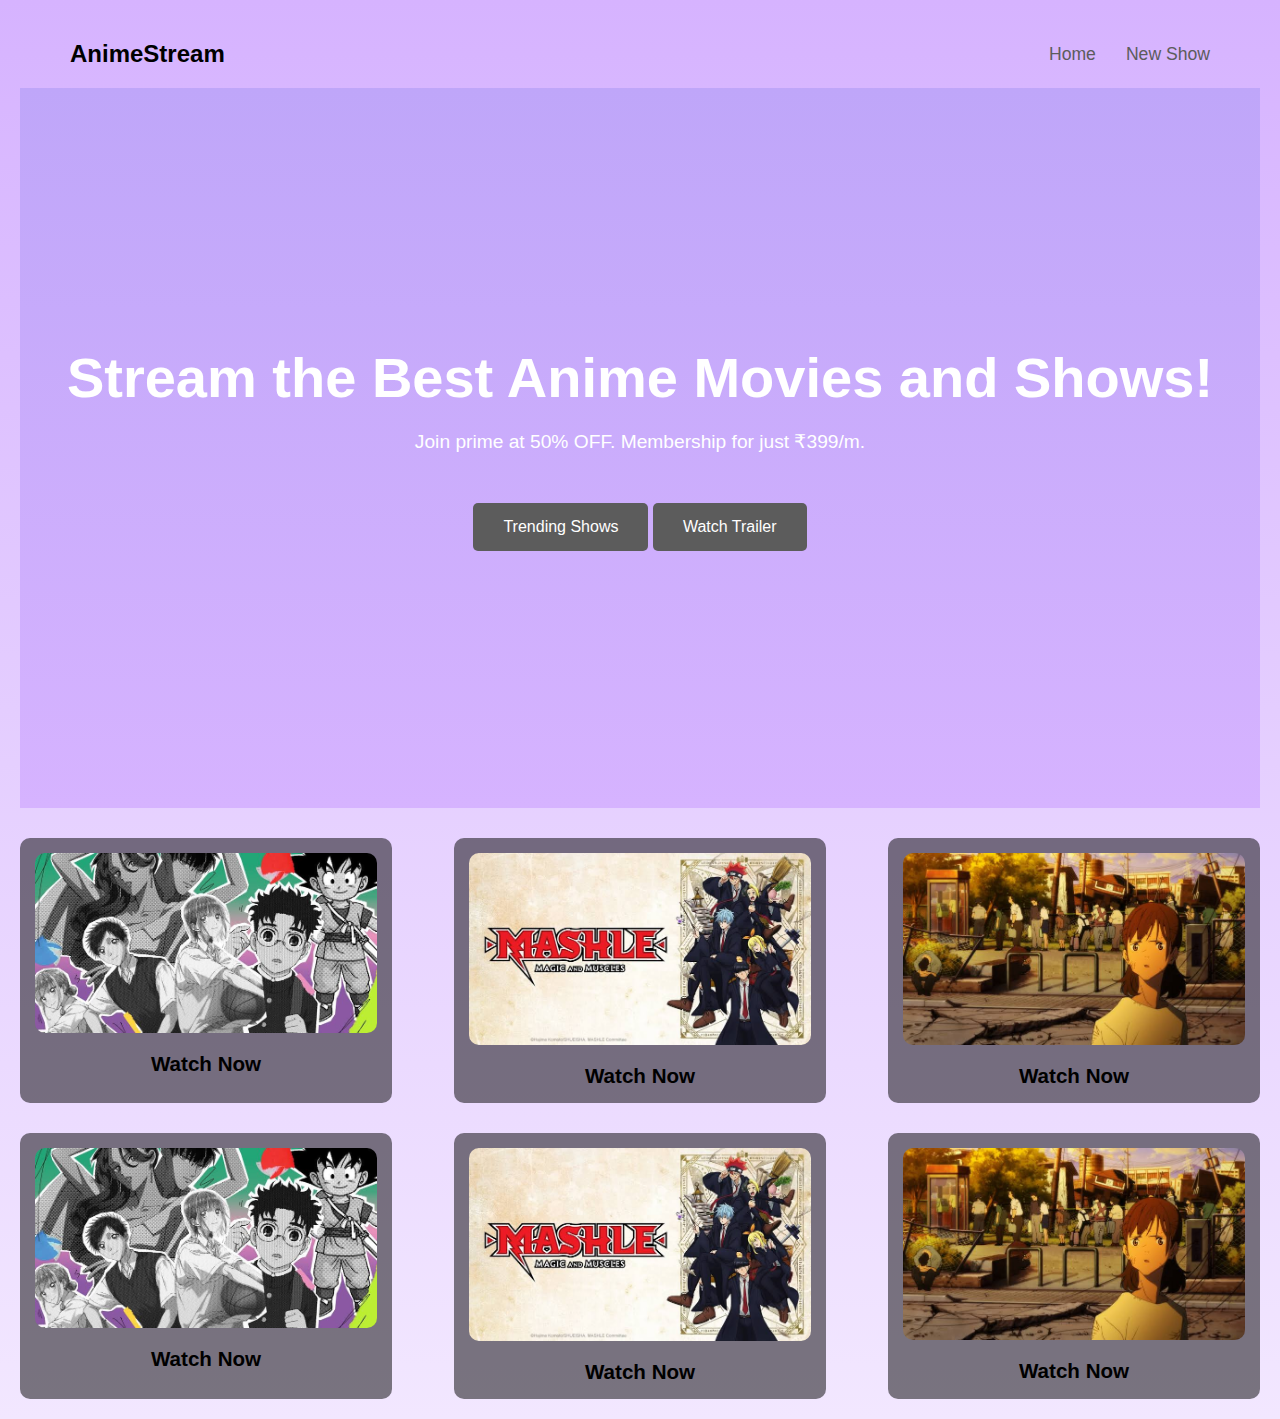
<file: index.html>
<!DOCTYPE html>
<html lang="en">
<head>
    <meta charset="UTF-8">
    <meta name="viewport" content="width=device-width, initial-scale=1.0">
    <title>Anime Streaming UI</title>
    <link rel="stylesheet" href="styles.css">
</head>
<body>
    <div class="container">
        <header>
            <div class="logo">AnimeStream</div>
            <nav>
                <a href="#">Home</a>
                <a href="watch.html">New Show</a>
            </nav>
        </header>

        <section class="hero">
            <h1>Stream the Best Anime Movies and Shows!</h1>
            <p>Join prime at 50% OFF. Membership for just ₹399/m.</p>
            <div class="cta">
                <button class="primary">Trending Shows</button>
                <button class="secondary">Watch Trailer</button>
            </div>
        </section>

        <section class="cards">
            <div class="card">
                <img src="images.jpeg" alt="Anime Show">
                <h3 class="dec"><a href="watch.html" class="deco">Watch Now</a></h3>
            </div>
            <div class="card">
                <img src="images (1).jpeg" alt="Anime Show">
                <h3 class="dec"><a href="watch.html" class="deco">Watch Now</a></h3>
            </div>
            <div class="card">
                <img src="images (2).jpeg" alt="Anime Show">
                <h3 class="dec"><a href="watch.html" class="deco">Watch Now</a></h3>
            </div>
        </section>
        <section class="cards">
            <div class="card">
                <img src="images.jpeg" alt="Anime Show">
                <h3 class="dec"><a href="watch.html" class="deco">Watch Now</a></h3>
            </div>
            <div class="card">
                <img src="images (1).jpeg" alt="Anime Show">
                <h3 class="dec"><a href="watch.html" class="deco">Watch Now</a></h3>
            </div>
            <div class="card">
                <img src="images (2).jpeg" alt="Anime Show">
                <h3 class="dec"><a href="watch.html" class="deco">Watch Now</a></h3>
            </div> 
        </section>
    </div>
</body>
</html>
</file>
<file: styles.css>
* {
    margin: 0;
    padding: 0;
    box-sizing: border-box;
}

body {
    font-family: Arial, sans-serif;
    background: linear-gradient(to bottom, #d6b3ff, #f2e7ff);
    overflow-x: hidden;
}

.container {
    text-align: center;
    padding: 20px;
}

header {
    display: flex;
    justify-content: space-between;
    align-items: center;
    padding: 20px 50px;
}

.logo {
    font-size: 1.5em;
    font-weight: bold;
}

nav {
    display: flex;
    gap: 30px;
}

nav a {
    color: #5c5c5c;
    text-decoration: none;
    font-size: 1.1em;
}

.hero {
    position: relative;
    background: linear-gradient(to bottom, #bfa6f9, #d6b3ff);
    height: 80vh;
    display: flex;
    flex-direction: column;
    justify-content: center;
    align-items: center;
    color: white;
    padding: 0 20px;
}

.hero h1 {
    font-size: 3.5em;
    margin-bottom: 20px;
}

.hero p {
    font-size: 1.2em;
    max-width: 600px;
    margin-bottom: 30px;
}

.cta {
    margin-top: 20px;
}

.cta button {
    background-color: #5c5c5c;
    color: white;
    padding: 15px 30px;
    font-size: 1em;
    border: none;
    border-radius: 5px;
    cursor: pointer;
    transition: all 0.3s;
}

.cta button:hover {
    background: linear-gradient(to bottom, #bfa6f9, #4d2a76);
    color: #000;
}

.cards {
    display: flex;
    justify-content: space-between;
    margin-top: 30px;
    gap: 20px;
}

.card {
    background: rgba(0, 0, 0, 0.5);
    border-radius: 10px;
    padding: 15px;
    text-align: center;
    flex: 1;
    max-width: 30%;
}

.card img {
    width: 100%;
    border-radius: 10px;
    margin-bottom: 15px;
}

.deco{
    color: black;
    text-decoration: none;
    font-size: 1.1em;  
    border-radius: 5px; 
}

.dec{
    font-family: 'Gill Sans', 'Gill Sans MT', Calibri, 'Trebuchet MS', sans-serif;
    border-radius: 7px;
}

.dec :hover{
    background: rgb(156, 57, 57);
}

.cards2 {
    display: flex;
    justify-content: space-between;
    margin-top: 30px;
    gap: 20px;
}

.card2 {
    background: rgba(0, 0, 0, 0.5);
    border-radius: 10px;
    padding: 15px;
    text-align: center;
    flex: 1;
    max-width: 70%;
    margin-left: 200px;
}

.card2 video {
    width: 100%;
    border-radius: 10px;
    margin-bottom: 15px;
}
</file>
